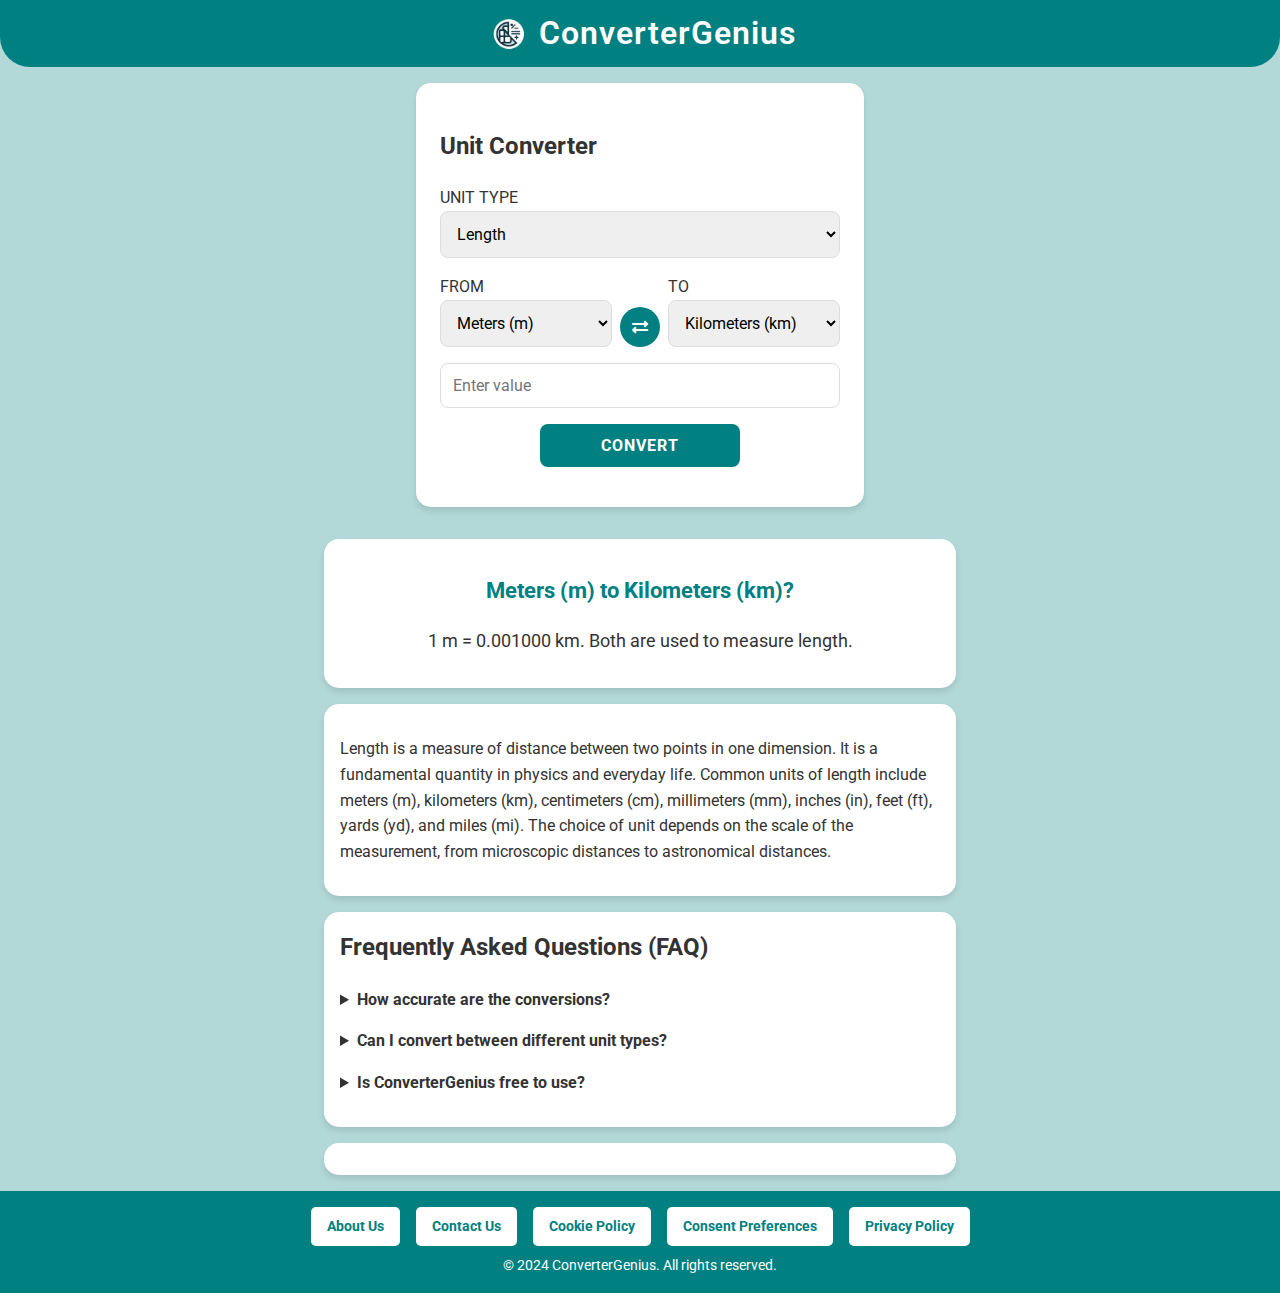
<file: index.html>
<!DOCTYPE html>
<html lang="en">
<head>
    <!-- Google Tag Manager -->
<script>(function(w,d,s,l,i){w[l]=w[l]||[];w[l].push({'gtm.start':
new Date().getTime(),event:'gtm.js'});var f=d.getElementsByTagName(s)[0],
j=d.createElement(s),dl=l!='dataLayer'?'&l='+l:'';j.async=true;j.src=
'https://www.googletagmanager.com/gtm.js?id='+i+dl;f.parentNode.insertBefore(j,f);
})(window,document,'script','dataLayer','GTM-5MX57QM5');</script>
<!-- End Google Tag Manager -->
    <script type="text/javascript" src="https://app.termly.io/resource-blocker/e099bd67-c2ad-471e-a2de-0486e4abb206?autoBlock=on"></script>
    <meta charset="UTF-8">
    <meta name="viewport" content="width=device-width, initial-scale=1.0">
    <title>ConverterGenius: Online Unit Converter</title>
    <meta name="description" content="ConverterGenius offers quick and easy unit conversions online. Convert length, weight, temperature, and more with our user-friendly tool. Get accurate results instantly!">
    <link rel="icon" href="ConverterGenius logo.png" type="image/png">
    <link rel="icon" href="ConverterGenius logo.png" type="image/x-icon">
    <link rel="shortcut icon" href="ConverterGenius logo.png" type="image/x-icon">
    <link rel="stylesheet" href="style.css">
    <link rel="stylesheet" href="https://cdnjs.cloudflare.com/ajax/libs/font-awesome/5.15.3/css/all.min.css">
    <link href="https://fonts.googleapis.com/css2?family=Roboto:wght@300;400;700&display=swap" rel="stylesheet">
   <script type="application/ld+json">
{
  "@context": "https://schema.org",
  "@type": "WebApplication",
  "name": "ConverterGenius",
  "url": "https://www.convertergenius.com",
  "description": "ConverterGenius offers quick and easy unit conversions online. Convert length, weight, temperature, and more with our user-friendly tool. Get accurate results instantly!",
  "applicationCategory": "UtilityApplication",
  "operatingSystem": "Web",
  "offers": {
    "@type": "Offer",
    "price": "0"
  }
}
</script>
    <!-- Google tag (gtag.js) -->
<script async src="https://www.googletagmanager.com/gtag/js?id=G-38CV8ES8KV"></script>
<script>
  window.dataLayer = window.dataLayer || [];
  function gtag(){dataLayer.push(arguments);}
  gtag('js', new Date());

  gtag('config', 'G-38CV8ES8KV');
</script>
    <script async src="https://pagead2.googlesyndication.com/pagead/js/adsbygoogle.js?client=ca-pub-3848455025104514"
     crossorigin="anonymous"></script>
</head>
<body>
    <!-- Google Tag Manager (noscript) -->
<noscript><iframe src="https://www.googletagmanager.com/ns.html?id=GTM-5MX57QM5"
height="0" width="0" style="display:none;visibility:hidden"></iframe></noscript>
<!-- End Google Tag Manager (noscript) -->
    <header>
        <h1><a href="index.html" class="home-link"><img src="ConverterGenius logo.png" alt="ConverterGenius Logo" class="logo">ConverterGenius</a></h1>
    </header>
    <main>
        <div class="converter-container">
            <h2>Unit Converter</h2>
            <label for="unitType">UNIT TYPE</label>
            <select id="unitType" onchange="populateUnitOptions()">
                <option value="length">Length</option>
                <option value="weight">Weight</option>
                <option value="temperature">Temperature</option>
                <option value="volume">Volume</option>
                <option value="time">Time</option>
                <option value="speed">Speed</option>
                <option value="area">Area</option>
                <option value="energy">Energy</option>
                <option value="power">Power</option>
                <option value="pressure">Pressure</option>
                <option value="data">Data</option>
                <option value="angle">Angle</option>
            </select>
            <div class="unit-selectors">
                <div>
                    <label for="fromUnit">FROM</label>
                    <select id="fromUnit"></select>
                </div>
                <button id="reverseUnits" class="reverse-button" aria-label="Reverse units">
                    <i class="fas fa-exchange-alt"></i>
                </button>
                <div>
                    <label for="toUnit">TO</label>
                    <select id="toUnit"></select>
                </div>
            </div>
            <input type="number" id="inputValue" placeholder="Enter value">
            <button onclick="convert()">Convert</button>
            <div id="result"></div>
        </div>
        <div id="conversionRelationship" class="conversion-relationship"></div>
        <div id="unitDescription"></div>
        <div class="faq-section">
            <h2>Frequently Asked Questions (FAQ)</h2>
            <details>
                <summary>How accurate are the conversions?</summary>
                <p>Our conversions are highly accurate, using precise conversion factors to ensure reliable results.</p>
            </details>
            <details>
                <summary>Can I convert between different unit types?</summary>
                <p>No, you can only convert between units of the same type (e.g., length to length, weight to weight).</p>
            </details>
            <details>
                <summary>Is ConverterGenius free to use?</summary>
                <p>Yes, ConverterGenius is completely free to use with no hidden charges or subscriptions required.</p>
            </details>
        </div>
    </main>
    <footer>
    <div class="footer-buttons">
        <a href="about.html" class="footer-button">About Us</a>
        <a href="contact.html" class="footer-button">Contact Us</a>
        <a href="cookies.html" class="footer-button">Cookie Policy</a>
        <a href="#" class="footer-button termly-display-preferences">Consent Preferences</a>
        <a href="privacypolicy.html" class="footer-button">Privacy Policy</a>
    </div>
    <p>&copy; 2024 ConverterGenius. All rights reserved.</p>
</footer>
    <script src="script.js"></script>
</body>
</html>
</file>
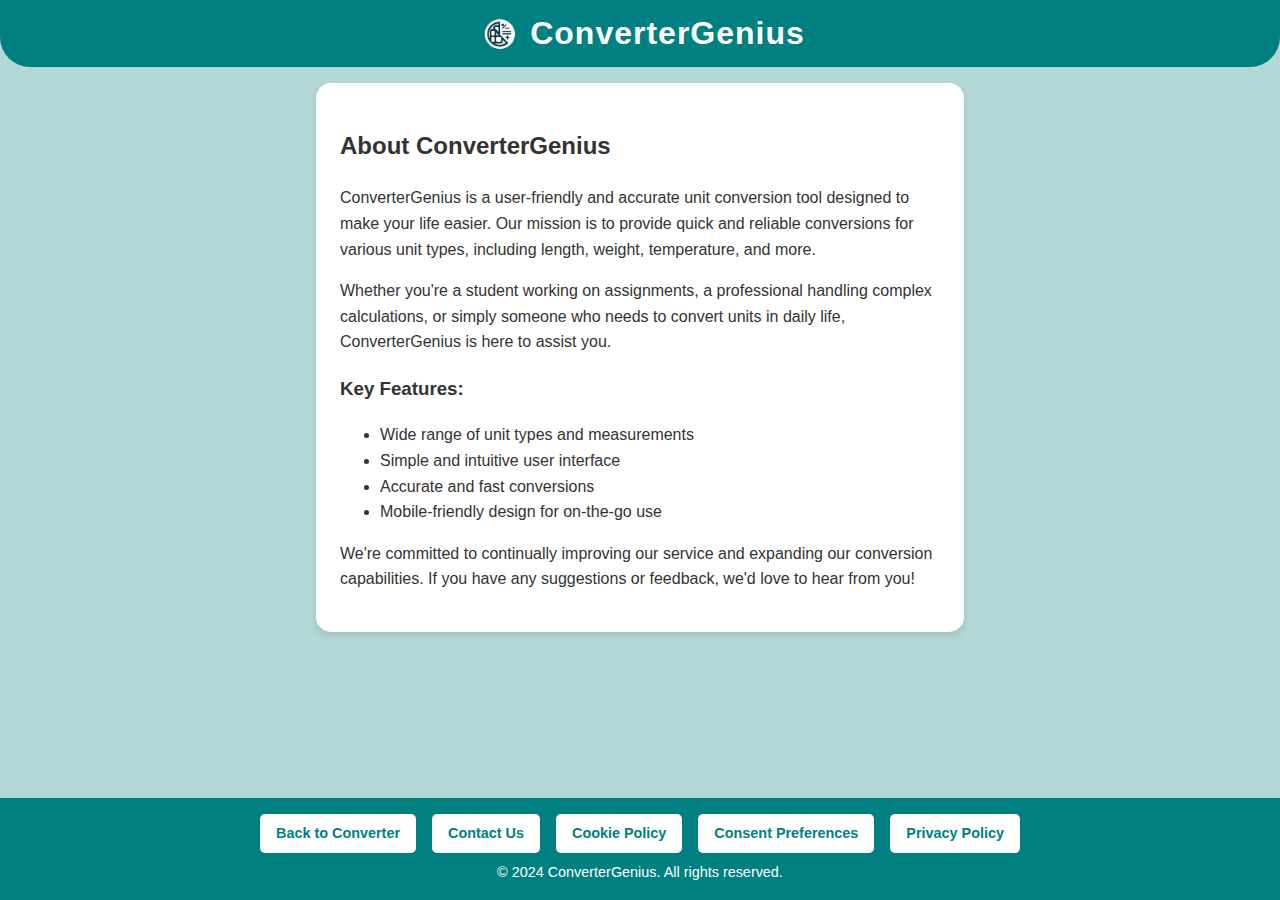
<file: about.html>
<!DOCTYPE html>
<html lang="en">
<head>
    <script
  type="text/javascript"
  src="https://app.termly.io/resource-blocker/e099bd67-c2ad-471e-a2de-0486e4abb206?autoBlock=on"
></script>
    <meta charset="UTF-8">
    <meta name="viewport" content="width=device-width, initial-scale=1.0">
    <title>About ConverterGenius - Your Trusted Unit Conversion Tool</title>
    <meta name="description" content="Learn about ConverterGenius, your go-to online unit converter. Discover our mission to provide accurate and easy-to-use conversion tools for students, professionals, and everyone in between.">
    <link rel="stylesheet" href="style.css">
    <link rel="icon" href="ConverterGenius logo.png" type="image/png">
    <!-- Google tag (gtag.js) -->
<script async src="https://www.googletagmanager.com/gtag/js?id=G-38CV8ES8KV"></script>
<script>
  window.dataLayer = window.dataLayer || [];
  function gtag(){dataLayer.push(arguments);}
  gtag('js', new Date());

  gtag('config', 'G-38CV8ES8KV');
</script>
    <script async src="https://pagead2.googlesyndication.com/pagead/js/adsbygoogle.js?client=ca-pub-3848455025104514"
     crossorigin="anonymous"></script>
</head>
<body>
    <header>
        <h1><a href="index.html" class="home-link"><img src="ConverterGenius logo.png" alt="ConverterGenius Logo" class="logo">ConverterGenius</a></h1>
    </header>
    <main>
        <div class="about-container">
            <h2>About ConverterGenius</h2>
            <p>ConverterGenius is a user-friendly and accurate unit conversion tool designed to make your life easier. Our mission is to provide quick and reliable conversions for various unit types, including length, weight, temperature, and more.</p>
            <p>Whether you're a student working on assignments, a professional handling complex calculations, or simply someone who needs to convert units in daily life, ConverterGenius is here to assist you.</p>
            <h3>Key Features:</h3>
            <ul>
                <li>Wide range of unit types and measurements</li>
                <li>Simple and intuitive user interface</li>
                <li>Accurate and fast conversions</li>
                <li>Mobile-friendly design for on-the-go use</li>
            </ul>
            <p>We're committed to continually improving our service and expanding our conversion capabilities. If you have any suggestions or feedback, we'd love to hear from you!</p>
        </div>
    </main>
    <footer>
    <div class="footer-buttons">
        <a href="index.html" class="footer-button">Back to Converter</a>
        <a href="contact.html" class="footer-button">Contact Us</a>
        <a href="cookies.html" class="footer-button">Cookie Policy</a>
        <a href="#" class="footer-button termly-display-preferences">Consent Preferences</a>
        <a href="privacypolicy.html" class="footer-button">Privacy Policy</a>
    </div>
    <p>&copy; 2024 ConverterGenius. All rights reserved.</p>
</footer>
</body>
</html>
</file>
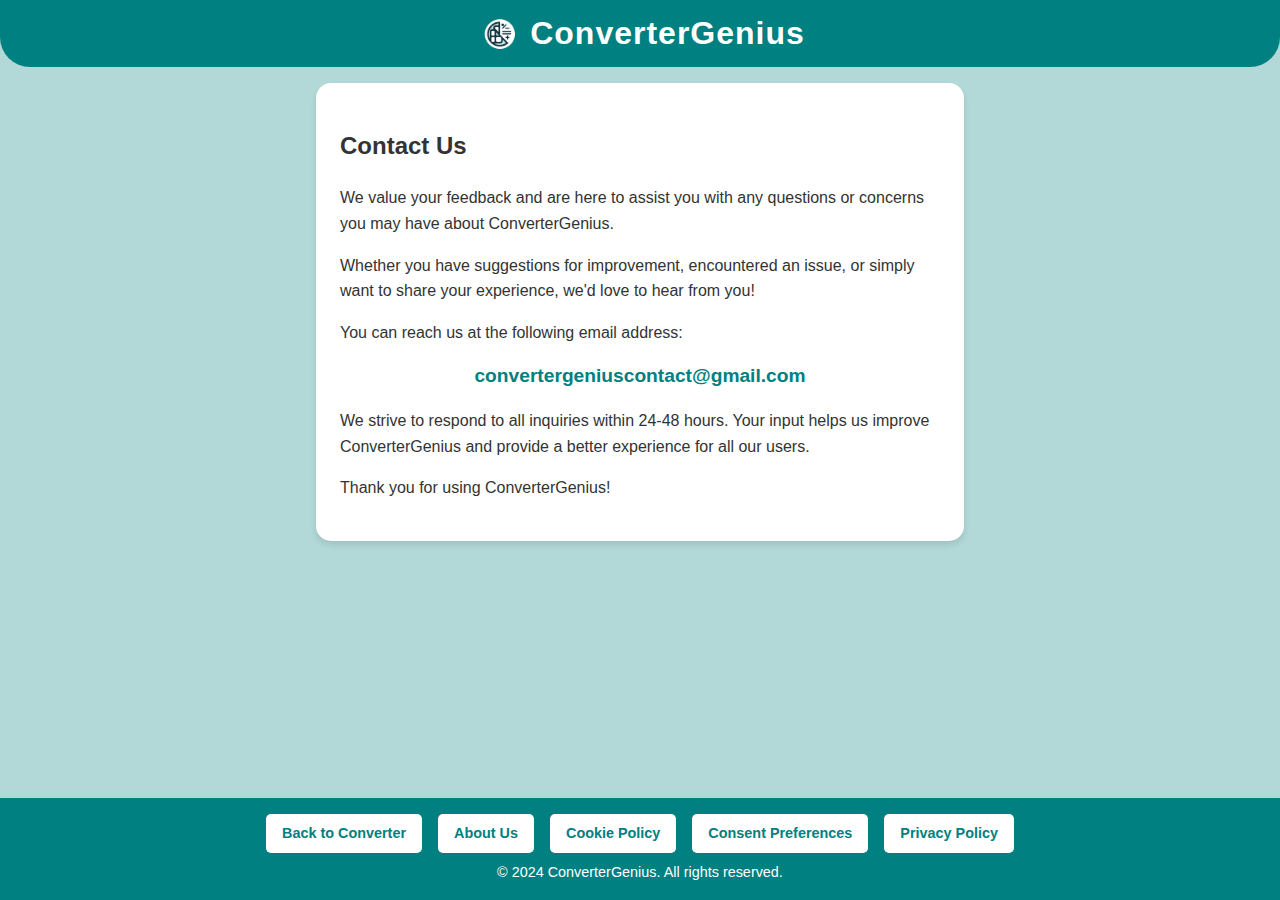
<file: contact.html>
<!DOCTYPE html>
<html lang="en">
<head>
    <script
  type="text/javascript"
  src="https://app.termly.io/resource-blocker/e099bd67-c2ad-471e-a2de-0486e4abb206?autoBlock=on"
></script>
    <meta charset="UTF-8">
    <meta name="viewport" content="width=device-width, initial-scale=1.0">
    <title>Contact ConverterGenius - Get in Touch with Us</title>
    <meta name="description" content="Contact ConverterGenius for any questions, feedback, or suggestions about our unit conversion tool. We're here to help!">
    <link rel="stylesheet" href="style.css">
    <link rel="icon" href="ConverterGenius logo.png" type="image/png">
    <!-- Google tag (gtag.js) -->
<script async src="https://www.googletagmanager.com/gtag/js?id=G-38CV8ES8KV"></script>
<script>
  window.dataLayer = window.dataLayer || [];
  function gtag(){dataLayer.push(arguments);}
  gtag('js', new Date());

  gtag('config', 'G-38CV8ES8KV');
</script>
    <script async src="https://pagead2.googlesyndication.com/pagead/js/adsbygoogle.js?client=ca-pub-3848455025104514"
     crossorigin="anonymous"></script>
</head>
<body>
    <header>
        <h1><a href="index.html" class="home-link"><img src="ConverterGenius logo.png" alt="ConverterGenius Logo" class="logo">ConverterGenius</a></h1>
    </header>
    <main>
        <div class="contact-container">
            <h2>Contact Us</h2>
            <p>We value your feedback and are here to assist you with any questions or concerns you may have about ConverterGenius.</p>
            <p>Whether you have suggestions for improvement, encountered an issue, or simply want to share your experience, we'd love to hear from you!</p>
            <p>You can reach us at the following email address:</p>
            <p class="contact-email">convertergeniuscontact@gmail.com</p>
            <p>We strive to respond to all inquiries within 24-48 hours. Your input helps us improve ConverterGenius and provide a better experience for all our users.</p>
            <p>Thank you for using ConverterGenius!</p>
        </div>
    </main>
    <footer>
    <div class="footer-buttons">
        <a href="index.html" class="footer-button">Back to Converter</a>
        <a href="about.html" class="footer-button">About Us</a>
        <a href="cookies.html" class="footer-button">Cookie Policy</a>
        <a href="#" class="footer-button termly-display-preferences">Consent Preferences</a>
        <a href="privacypolicy.html" class="footer-button">Privacy Policy</a>
    </div>
    <p>&copy; 2024 ConverterGenius. All rights reserved.</p>
</footer>
</body>
</html>
</file>
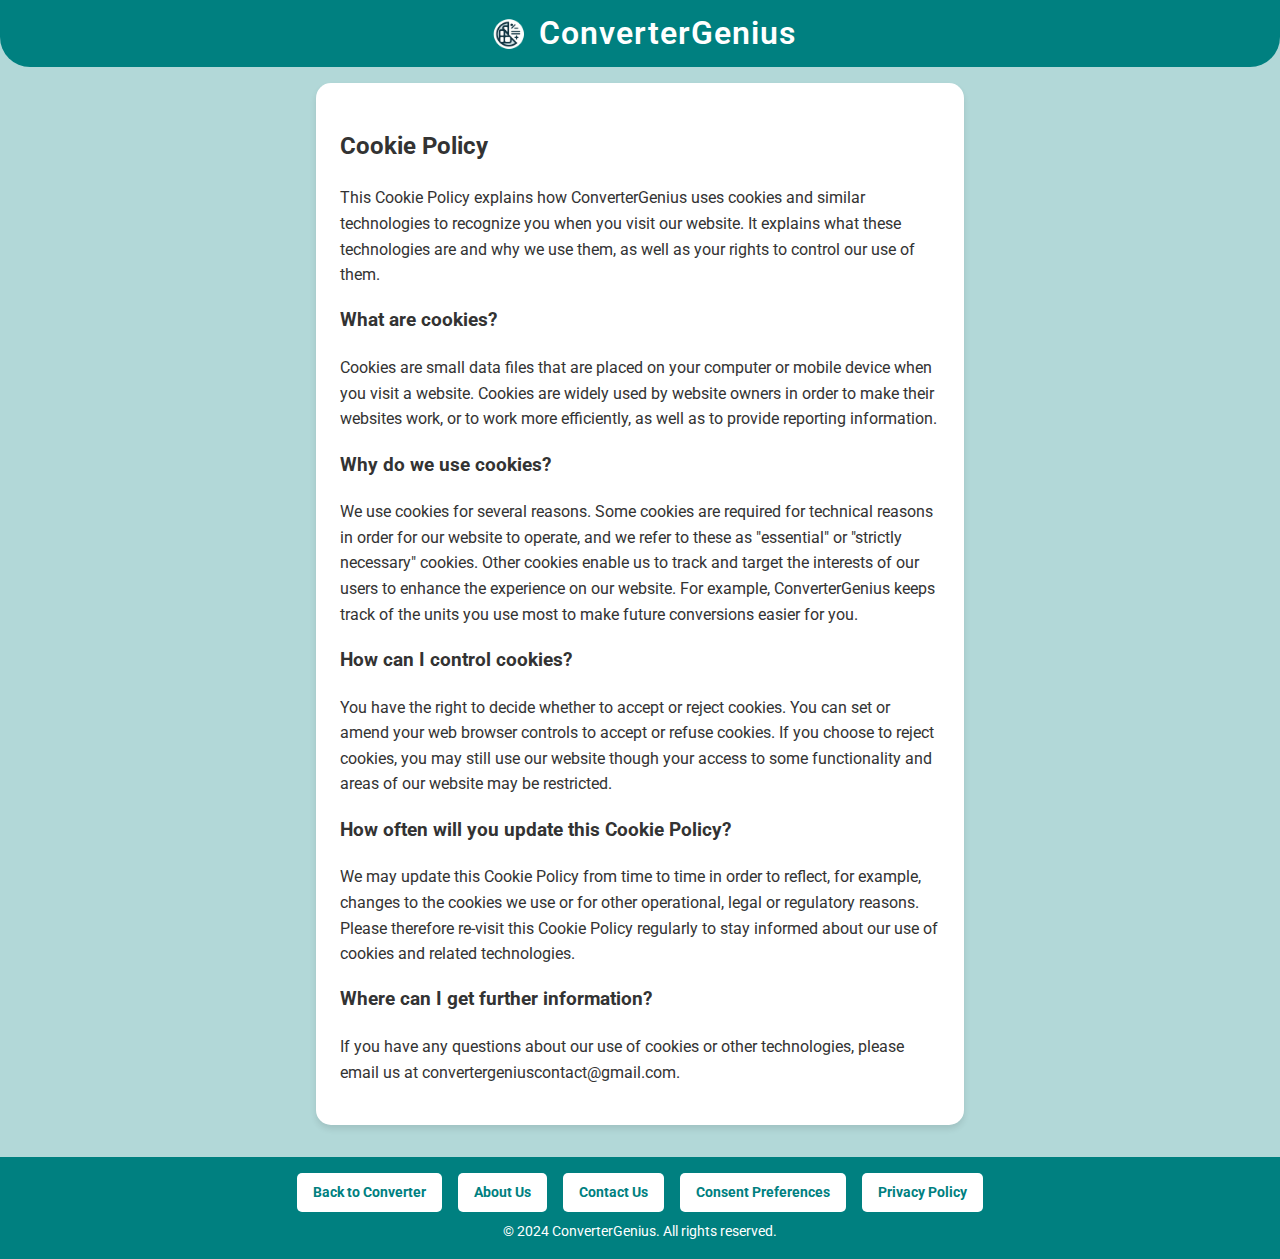
<file: cookies.html>
<!DOCTYPE html>
<html lang="en">
<head>
    <script
  type="text/javascript"
  src="https://app.termly.io/resource-blocker/e099bd67-c2ad-471e-a2de-0486e4abb206?autoBlock=on"
></script>
    <meta charset="UTF-8">
    <meta name="viewport" content="width=device-width, initial-scale=1.0">
    <title>Cookie Policy - ConverterGenius</title>
    <meta name="description" content="Learn about how ConverterGenius uses cookies to improve your experience and provide better services.">
    <link rel="stylesheet" href="style.css">
    <link rel="icon" href="ConverterGenius logo.png" type="image/png">
    <link href="https://fonts.googleapis.com/css2?family=Roboto:wght@300;400;700&display=swap" rel="stylesheet">
    <!-- Google tag (gtag.js) -->
    <script async src="https://www.googletagmanager.com/gtag/js?id=G-38CV8ES8KV"></script>
    <script>
      window.dataLayer = window.dataLayer || [];
      function gtag(){dataLayer.push(arguments);}
      gtag('js', new Date());
      gtag('config', 'G-38CV8ES8KV');
    </script>
    <script async src="https://pagead2.googlesyndication.com/pagead/js/adsbygoogle.js?client=ca-pub-3848455025104514"
     crossorigin="anonymous"></script>
</head>
<body>
    <header>
        <h1><a href="index.html" class="home-link"><img src="ConverterGenius logo.png" alt="ConverterGenius Logo" class="logo">ConverterGenius</a></h1>
    </header>
    <main>
        <div class="about-container">
            <h2>Cookie Policy</h2>
            <p>This Cookie Policy explains how ConverterGenius uses cookies and similar technologies to recognize you when you visit our website. It explains what these technologies are and why we use them, as well as your rights to control our use of them.</p>
            
            <h3>What are cookies?</h3>
            <p>Cookies are small data files that are placed on your computer or mobile device when you visit a website. Cookies are widely used by website owners in order to make their websites work, or to work more efficiently, as well as to provide reporting information.</p>
            
            <h3>Why do we use cookies?</h3>
            <p>We use cookies for several reasons. Some cookies are required for technical reasons in order for our website to operate, and we refer to these as "essential" or "strictly necessary" cookies. Other cookies enable us to track and target the interests of our users to enhance the experience on our website. For example, ConverterGenius keeps track of the units you use most to make future conversions easier for you.</p>
            
            <h3>How can I control cookies?</h3>
            <p>You have the right to decide whether to accept or reject cookies. You can set or amend your web browser controls to accept or refuse cookies. If you choose to reject cookies, you may still use our website though your access to some functionality and areas of our website may be restricted.</p>
            
            <h3>How often will you update this Cookie Policy?</h3>
            <p>We may update this Cookie Policy from time to time in order to reflect, for example, changes to the cookies we use or for other operational, legal or regulatory reasons. Please therefore re-visit this Cookie Policy regularly to stay informed about our use of cookies and related technologies.</p>
            
            <h3>Where can I get further information?</h3>
            <p>If you have any questions about our use of cookies or other technologies, please email us at convertergeniuscontact@gmail.com.</p>
        </div>
    </main>
    <footer>
        <div class="footer-buttons">
            <a href="index.html" class="footer-button">Back to Converter</a>
            <a href="about.html" class="footer-button">About Us</a>
            <a href="contact.html" class="footer-button">Contact Us</a>
            <a href="#" class="footer-button termly-display-preferences">Consent Preferences</a>
            <a href="privacypolicy.html" class="footer-button">Privacy Policy</a>
        </div>
        <p>&copy; 2024 ConverterGenius. All rights reserved.</p>
    </footer>
</body>
</html>
</file>
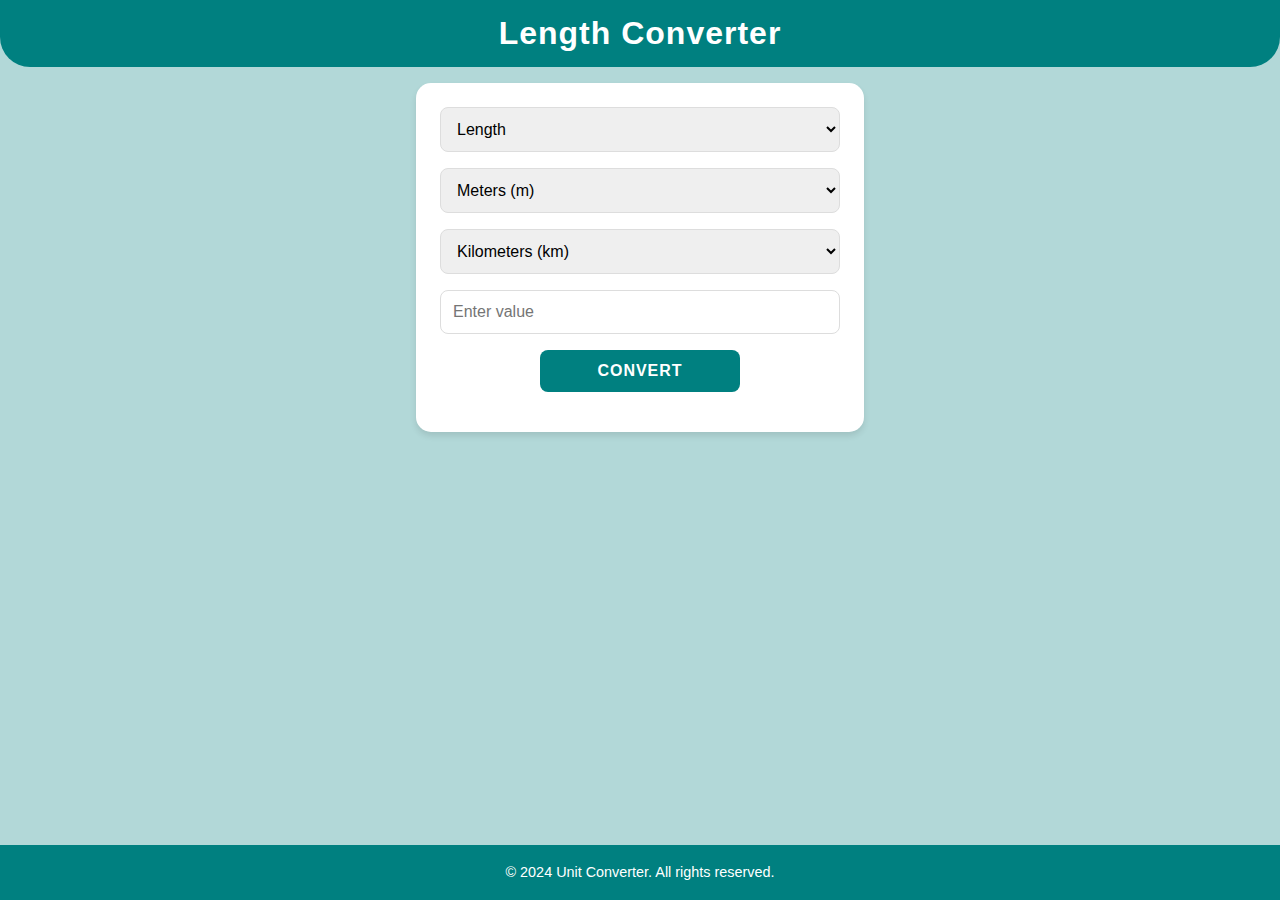
<file: lenght.html>
<!DOCTYPE html>
<html lang="en">
<head>
    <meta charset="UTF-8">
    <meta name="viewport" content="width=device-width, initial-scale=1.0">
    <title>Length Converter</title>
    <link rel="stylesheet" href="style.css">
    <!-- Google tag (gtag.js) -->
<script async src="https://www.googletagmanager.com/gtag/js?id=G-38CV8ES8KV"></script>
<script>
  window.dataLayer = window.dataLayer || [];
  function gtag(){dataLayer.push(arguments);}
  gtag('js', new Date());

  gtag('config', 'G-38CV8ES8KV');
</script>
    <script async src="https://pagead2.googlesyndication.com/pagead/js/adsbygoogle.js?client=ca-pub-3848455025104514"
     crossorigin="anonymous"></script>
</head>
<body>
    <header>
        <h1>Length Converter</h1>
    </header>
    <main>
        <div class="converter-container">
            <select id="unitType" onchange="populateUnitOptions()">
                <option value="length" selected>Length</option>
            </select>
            <select id="fromUnit"></select>
            <select id="toUnit"></select>
            <input type="number" id="inputValue" placeholder="Enter value">
            <button onclick="convert()">Convert</button>
            <div id="result"></div>
        </div>
    </main>
    <footer>
        <p>&copy; 2024 Unit Converter. All rights reserved.</p>
    </footer>
    <script src="script.js"></script>
</body>
</html>
</file>
<file: style.css>
body {
    font-family: 'Roboto', sans-serif;
    line-height: 1.6;
    margin: 0;
    padding: 0;
    background-color: #b2d8d8;
    color: #333;
    display: flex;
    flex-direction: column;
    min-height: 100vh;
}

header {
    background-color: #008080;
    color: #fff;
    padding: 0.5rem 2rem;
    text-align: center;
    border-bottom-left-radius: 30px;
    border-bottom-right-radius: 30px;
    display: flex;
    justify-content: center;
    align-items: center;
}

header h1 {
    margin: 0;
    font-weight: 600;
    font-size: 2rem;
    letter-spacing: 1px;
    display: flex;
    align-items: center;
}

.logo {
    height: 50px;
    margin-right: 5px;
}

.home-link {
    color: #fff;
    text-decoration: none;
    display: flex;
    align-items: center;
    font-size: 2rem;
    font-weight: 600;
}

main {
    flex: 1;
    display: flex;
    flex-direction: column;
    align-items: center;
    padding: 1rem;
}

.converter-container, .about-container {
    background-color: #fff;
    padding: 1.5rem;
    border-radius: 15px;
    box-shadow: 0 4px 6px rgba(0,0,0,0.1);
    width: 100%;
    max-width: 400px;
    margin-bottom: 1rem;
}

.about-container {
    max-width: 600px;
}

select, input, button {
    width: 100%;
    padding: 0.75rem;
    margin-bottom: 1rem;
    border: 1px solid #ddd;
    border-radius: 8px;
    font-size: 1rem;
    font-family: 'Roboto', sans-serif;
    box-sizing: border-box;
}

.unit-selectors {
     display: flex;
    align-items: flex-end;
    gap: 0.5rem;
}

.unit-selectors > div {
    flex: 1;
}

button {
    background-color: #008080;
    color: #fff;
    border: none;
    cursor: pointer;
    transition: background-color 0.3s ease;
    font-weight: 700;
    text-transform: uppercase;
    letter-spacing: 1px;
    display: block;
    margin: 0 auto;
    width: 50%;
}

button:hover {
    background-color: #004c4c;
}
.reverse-button {
    background-color: #008080;
    color: #fff;
    border: none;
    border-radius: 50%;
    width: 40px;
    height: 40px;
    font-size: 1rem;
    cursor: pointer;
    transition: background-color 0.3s ease;
    display: flex;
    justify-content: center;
    align-items: center;
    margin-bottom: 1rem;
}

.reverse-button:hover {
    background-color: #004c4c;
}



#result {
    font-weight: bold;
    margin-top: 1rem;
    text-align: center;
    font-size: 1.2rem;
}

#unitDescription {
    background-color: #fff;
    padding: 1rem;
    border-radius: 15px;
    box-shadow: 0 4px 6px rgba(0,0,0,0.1);
    margin-top: 1rem;
    width: 100%;
    max-width: 600px;
}

.faq-section {
    background-color: #fff;
    padding: 1rem;
    border-radius: 15px;
    box-shadow: 0 4px 6px rgba(0,0,0,0.1);
    margin-top: 1rem;
    width: 100%;
    max-width: 600px;
}

.faq-section h2 {
    margin-top: 0;
}

details {
    margin-bottom: 1rem;
}

summary {
    font-weight: bold;
    cursor: pointer;
}

footer {
    background-color: #008080;
    color: #fff;
    text-align: center;
    padding: 1rem;
    font-size: 0.9rem;
    display: flex;
    flex-direction: column;
    align-items: center;
    justify-content: center;
}

.footer-buttons {
    display: flex;
    gap: 1rem;
    margin-bottom: 0.5rem;
}

.footer-button {
    display: inline-block;
    padding: 0.5rem 1rem;
    background-color: #fff;
    color: #008080;
    text-decoration: none;
    border-radius: 5px;
    font-weight: bold;
    transition: background-color 0.3s ease, color 0.3s ease;
}

.footer-button:hover {
    background-color: #004c4c;
    color: #fff;
}

footer p {
    margin: 0;
}

.contact-container {
    background-color: #fff;
    padding: 1.5rem;
    border-radius: 15px;
    box-shadow: 0 4px 6px rgba(0,0,0,0.1);
    width: 100%;
    max-width: 600px;
    margin-bottom: 1rem;
}

.contact-email {
    font-weight: bold;
    font-size: 1.2rem;
    color: #008080;
    text-align: center;
    margin: 1rem 0;
}

/* Update the existing .about-container style to include .contact-container */
.converter-container, .about-container, .contact-container {
    background-color: #fff;
    padding: 1.5rem;
    border-radius: 15px;
    box-shadow: 0 4px 6px rgba(0,0,0,0.1);
    width: 100%;
    max-width: 400px;
    margin-bottom: 1rem;
}

.about-container, .contact-container {
    max-width: 600px;
}
.conversion-relationship {
    background-color: #fff;
    padding: 1rem;
    border-radius: 15px;
    box-shadow: 0 4px 6px rgba(0,0,0,0.1);
    margin-top: 1rem;
    width: 100%;
    max-width: 600px;
    text-align: center;
}

.conversion-relationship h2 {
    color: #008080;
    font-size: 1.4rem;
    margin-bottom: 0.5rem;
}

.conversion-relationship p {
    font-size: 1.1rem;
}
#conversionHistory {
    background-color: #fff;
    padding: 1rem;
    border-radius: 15px;
    box-shadow: 0 4px 6px rgba(0,0,0,0.1);
    margin-top: 1rem;
    width: 100%;
    max-width: 600px;
}

#conversionHistory h3 {
    color: #008080;
    margin-top: 0;
}

#conversionHistory p {
    margin: 0.5rem 0;
    font-size: 0.9rem;
}

/* Update the media query at the bottom of your CSS file */
@media (max-width: 600px) {
    .converter-container, .about-container, .contact-container, #unitDescription, .faq-section {
        padding: 1rem;
    }


    header h1 {
        font-size: 1.5rem;
    }

    .logo {
        height: 40px;
    }

    .footer-buttons {
        flex-direction: column;
        gap: 0.5rem;
    }
    .unit-selectors {
        flex-direction: column;
        align-items: stretch;
    }

    .reverse-button {
        align-self: center;
        margin: 0.5rem 0;
    }
}
</file>
